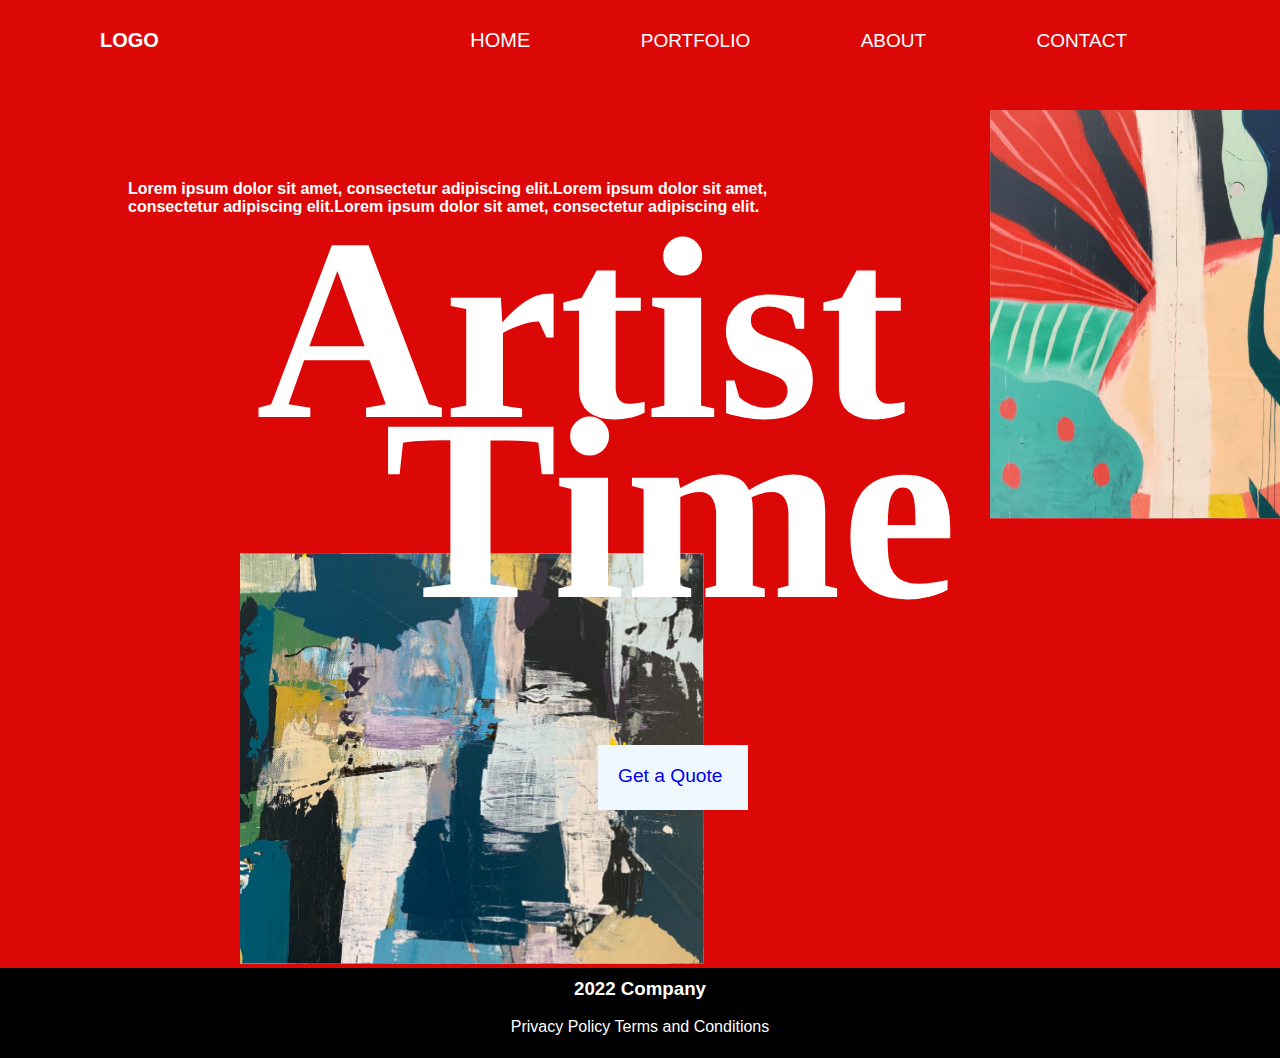
<file: index.html>
<!DOCTYPE html>
<html lang="en">
<head>
    <meta charset="UTF-8">
    <meta name="viewport" content="width=device-width, initial-scale=1.0">
    <link rel="stylesheet" href="assets/style.css">
    <title>Home Art</title>
</head>
<body>
    <nav>
        <label class="logo">LOGO</label>
        <ul>
            <li><a class="active" href="index.html">HOME</a></li>
            <li><a href="portfolio.html">PORTFOLIO</a></li>
            <li><a href="about.html">ABOUT</a></li>
            <li><a href="contact.html">CONTACT</a></li>
        </ul>
    </nav>
    <div class="at">
        <div class="a">
            <h1>Artist</h1>
        </div>
        <div class="t">
            <h1>Time</h1>
        </div>
    </div>
    <div class="des">
        <h4>Lorem ipsum dolor sit amet, consectetur adipiscing elit.Lorem ipsum dolor sit amet, consectetur adipiscing elit.Lorem ipsum dolor sit amet, consectetur adipiscing elit.</h4>
    </div>
    <div class="img1">
        <img src="assets/img/rectangle-19.svg" alt="art1">
    </div>
    <div class="img2">
        <img src="assets/img/rectangle-18.svg" alt="art2">
    </div> 
    <a href="https://www.google.com" target="_blank" class="button">Get a Quote</a>
    <footer class="footerc">
        <h3>2022 Company</h3>
        <br>
        <div class="l">
            <a href="#privacy" style="color: white;">Privacy Policy </a>
            <a href="#terms" style="color: white;"> Terms and Conditions</a>
        </div>
    </footer>
</body>
</html>
</file>
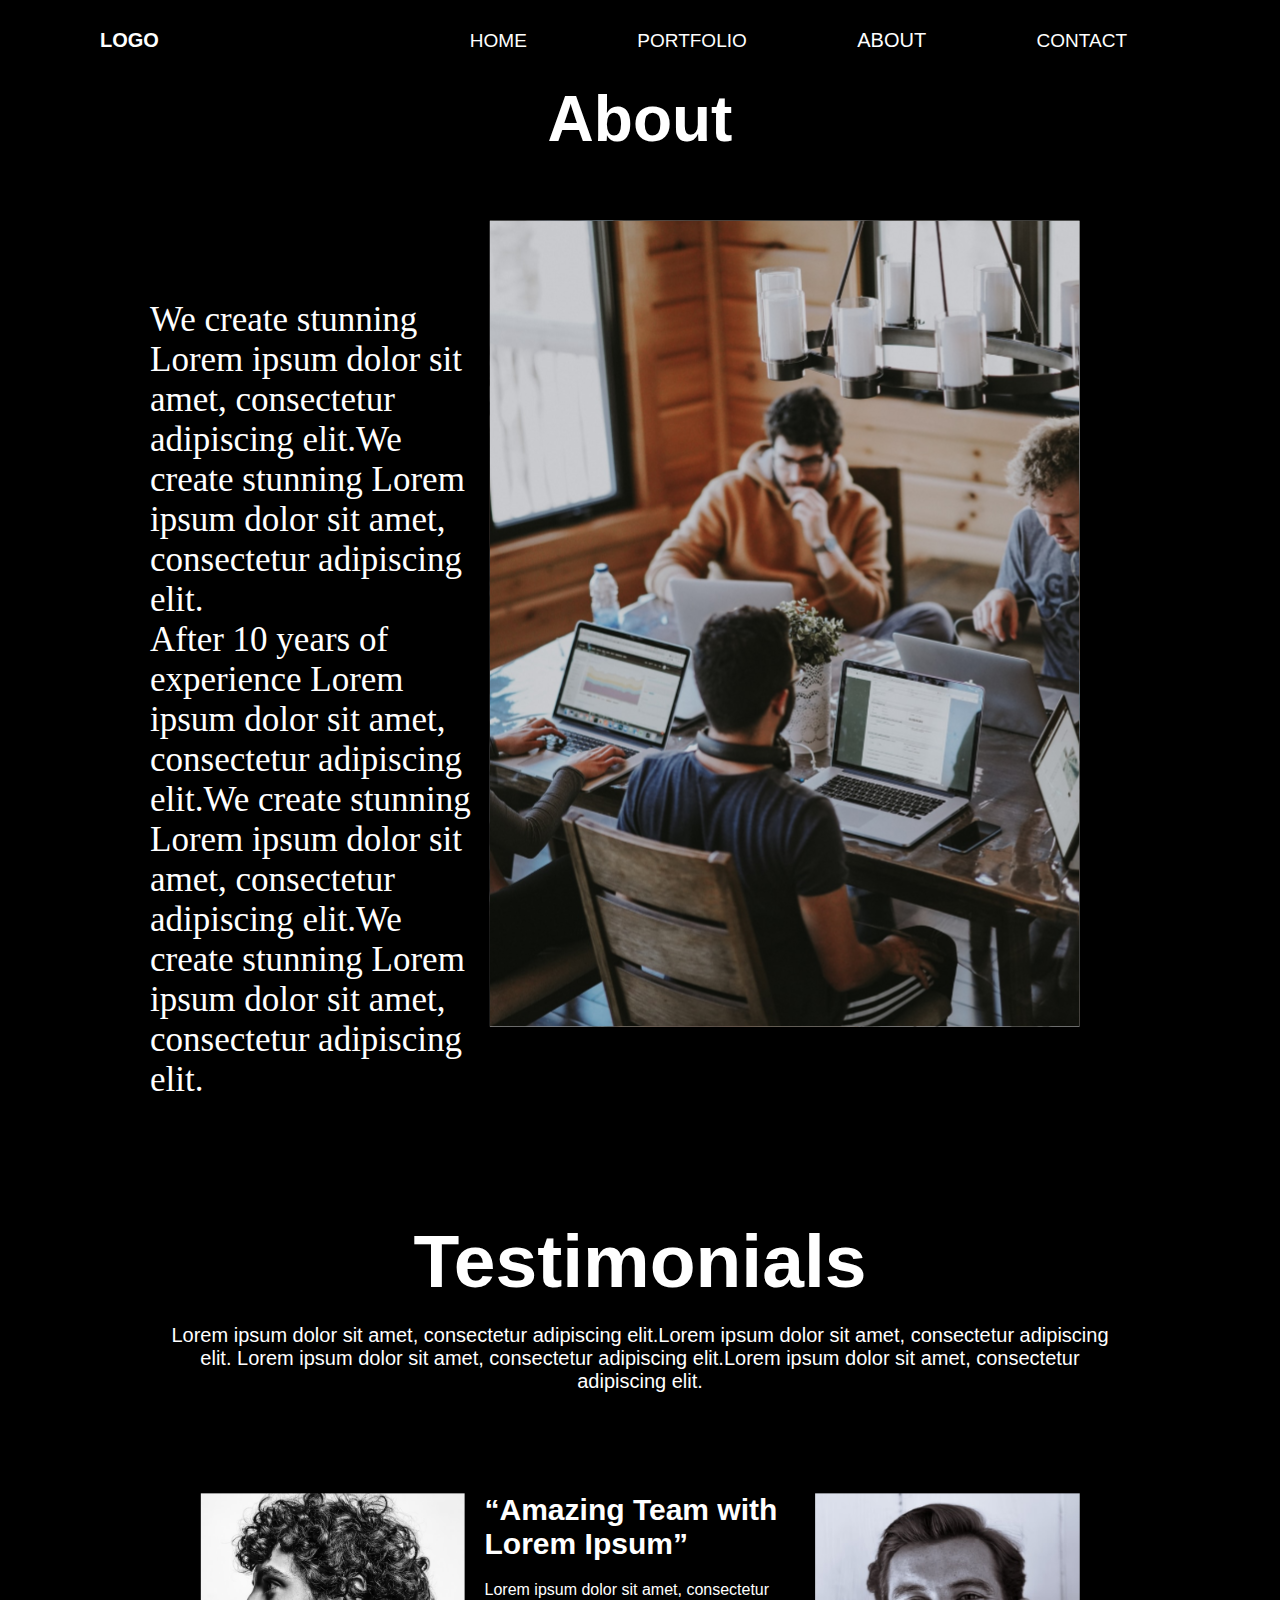
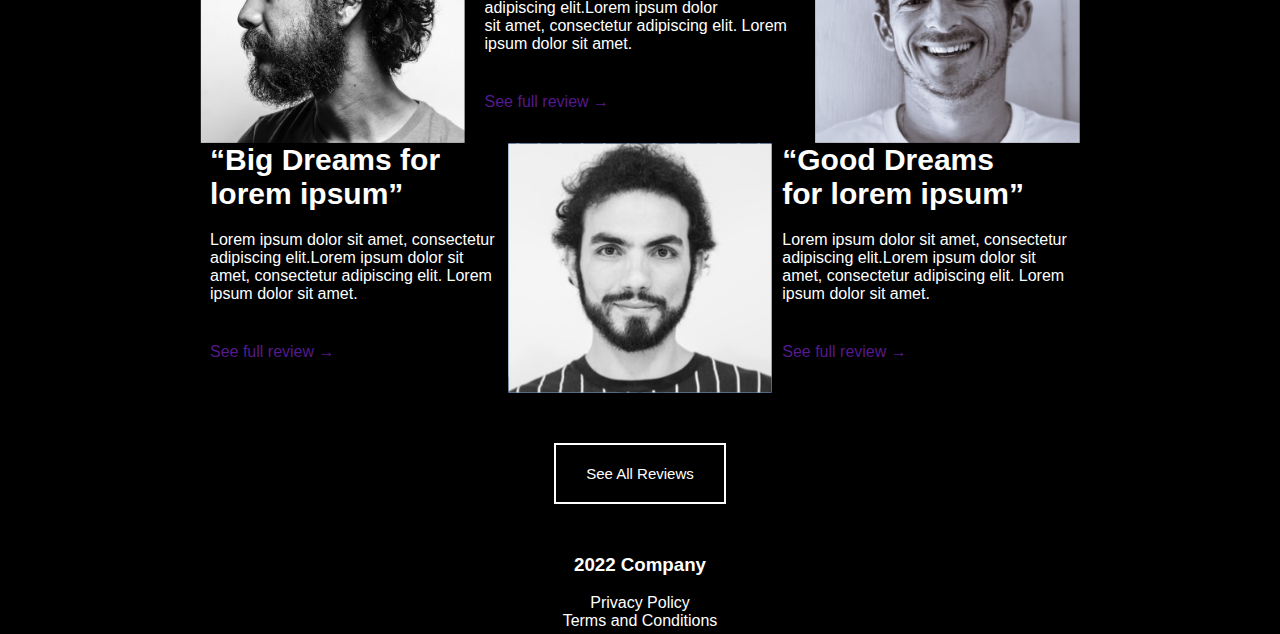
<file: about.html>
<!DOCTYPE html>
<html lang="en">
<head>
    <meta charset="UTF-8">
    <meta name="viewport" content="width=device-width, initial-scale=1.0">
    <link rel="stylesheet" href="assets/style.css">
    <title>Home Art</title>
</head>
<body class="bl">
    <nav>
        <label class="logo">LOGO</label>
        <ul>
            <li><a href="index.html">HOME</a></li>
            <li><a href="portfolio.html">PORTFOLIO</a></li>
            <li><a class="active" href="about.html">ABOUT</a></li>
            <li><a href="contact.html">CONTACT</a></li>
        </ul>
    </nav>
    <div class="p">
        <h1>About</h1>
    </div>
    <div class="u">
        <div class="tt">
            <p>We create stunning Lorem ipsum dolor sit amet, consectetur adipiscing elit.We create stunning Lorem ipsum dolor sit amet, consectetur adipiscing elit.
            <br>
            After 10 years of experience Lorem ipsum dolor sit amet, consectetur adipiscing elit.We create stunning Lorem ipsum dolor sit amet, consectetur adipiscing elit.We create stunning Lorem ipsum dolor sit amet, consectetur adipiscing elit.</p>
        </div>
        <div class="im">
            <img src="assets/img/rectangle-7.svg " alt="about">
        </div>
    
    </div> 
    <br>

    <section class="test">
        <div class="mls">
            <h2>Testimonials</h2>
        </div>
        <div class="ts">
            <p>Lorem ipsum dolor sit amet, consectetur adipiscing elit.Lorem ipsum dolor sit amet, consectetur adipiscing <br> elit. Lorem ipsum dolor sit amet, consectetur adipiscing elit.Lorem ipsum dolor sit amet, consectetur <br> adipiscing elit.</p>
        </div>
    </section>
    <div class="fc1">
        <img class="atl" height="250" src="assets/img/rectangle-31.png" alt="first">
        <div class="g">
                <div class="g">
                    <h1>“Amazing Team with Lorem Ipsum”</h1>
                    <p>Lorem ipsum dolor sit amet, consectetur adipiscing elit.Lorem ipsum dolor <br> sit amet, consectetur adipiscing elit. Lorem ipsum dolor sit amet.</p>
                    <a href="">See full review →</a>
                </div>
                </div>
        <img class="gdl" height="250" src="assets/img/rectangle-28.png" alt="third">
    </div>
    <div class="fc2">
                <div class="g">
                    <h1>“Big Dreams for lorem ipsum”</h1>
                    <p>Lorem ipsum dolor sit amet, consectetur adipiscing elit.Lorem ipsum dolor sit amet, consectetur adipiscing elit. Lorem ipsum dolor sit amet.</p>
                    <a href="">See full review →</a>
                </div>
                <img class="bdl" height="250" src="assets/img/rectangle-26.svg" alt="second">
                <div class="g">
                    <h1>“Good Dreams <br> for lorem ipsum”</h1>
                            <p>Lorem ipsum dolor sit amet, consectetur adipiscing elit.Lorem ipsum dolor sit amet, consectetur adipiscing elit. Lorem ipsum dolor sit amet.</p>
                            <a href="">See full review →</a>
                    </div>
    </div>
        <a class="abutton" href="">See All Reviews</a>

    <footer class="footerc">
        <h3>2022 Company</h3>
        <br>
        <ul>
            <li><a href="#privacy" style="color: white;">Privacy Policy </a></li>
            <li><a href="#terms" style="color: white;"> Terms and Conditions</a></li>
        </ul>
    </footer>

</body>
</html>
</file>
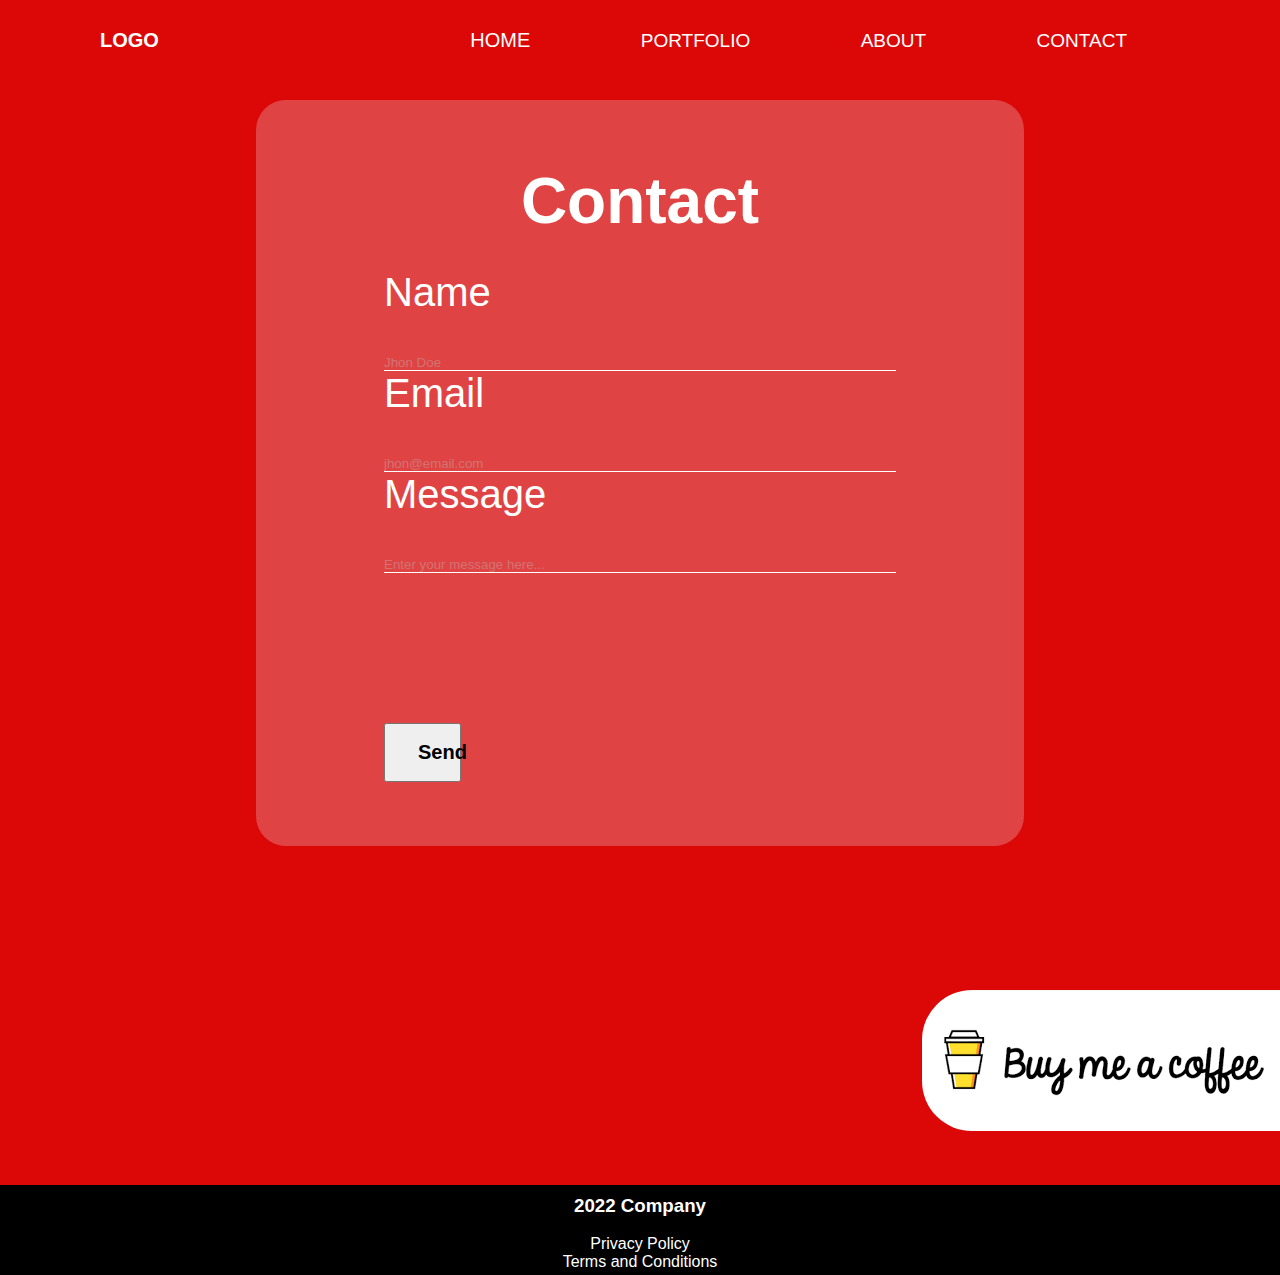
<file: contact.html>
<!DOCTYPE html>
<html lang="en">
<head>
    <meta charset="UTF-8">
    <meta name="viewport" content="width=device-width, initial-scale=1.0">
    <link rel="stylesheet" href="assets/style.css">
    <title>Contact</title>
</head>
<body class="cnc">
        <nav>
        <label class="logo">LOGO</label>
        <ul>
            <li><a class="active" href="index.html">HOME</a></li>
            <li><a href="portfolio.html">PORTFOLIO</a></li>
            <li><a href="about.html">ABOUT</a></li>
            <li><a href="contact.html">CONTACT</a></li>
        </ul>
    </nav>
    <section class="n">
        <div class="p">
            <h1>Contact</h1>
        </div>
        <div class="inf">
            <label id="name">Name</label>
            <input type="text" placeholder="Jhon Doe">
            <label id="email">Email</label>
            <input type="email" placeholder="jhon@email.com">
            <label id="text">Message</label>
            <input type="text" placeholder="Enter your message here...">
            <button>Send</button>
        </div>
    </section>
    <div class="mm">
        <a href="https://www.buymeacoffee.com/temaldesign" target="_blank"><img src="assets/img/image-1.png" alt="buy me a coffee"></a>
    </div>
    <footer class="footerc">
        <h3>2022 Company</h3>
        <br>
        <ul>
            <li><a href="#privacy" style="color: white;">Privacy Policy </a></li>
            <li><a href="#terms" style="color: white;"> Terms and Conditions</a></li>
        </ul>
    </footer>
</body>
</html>
</file>
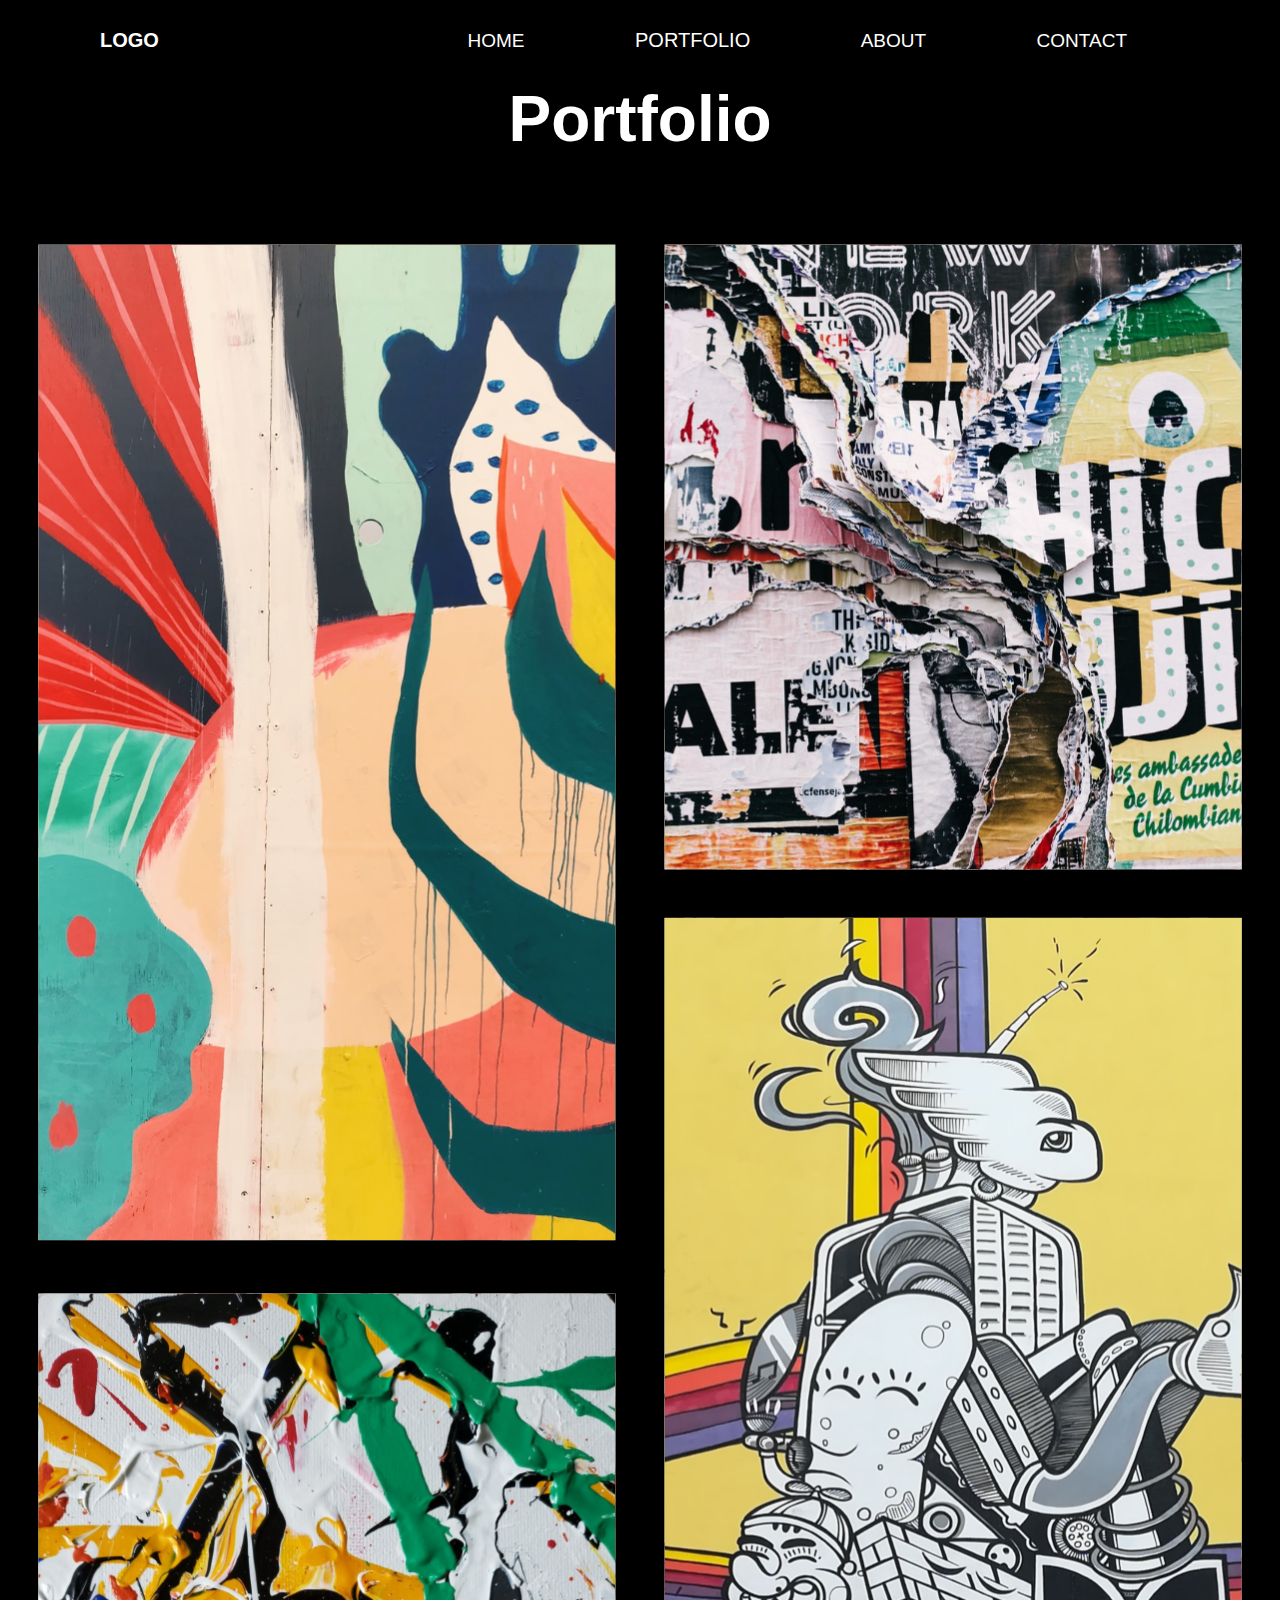
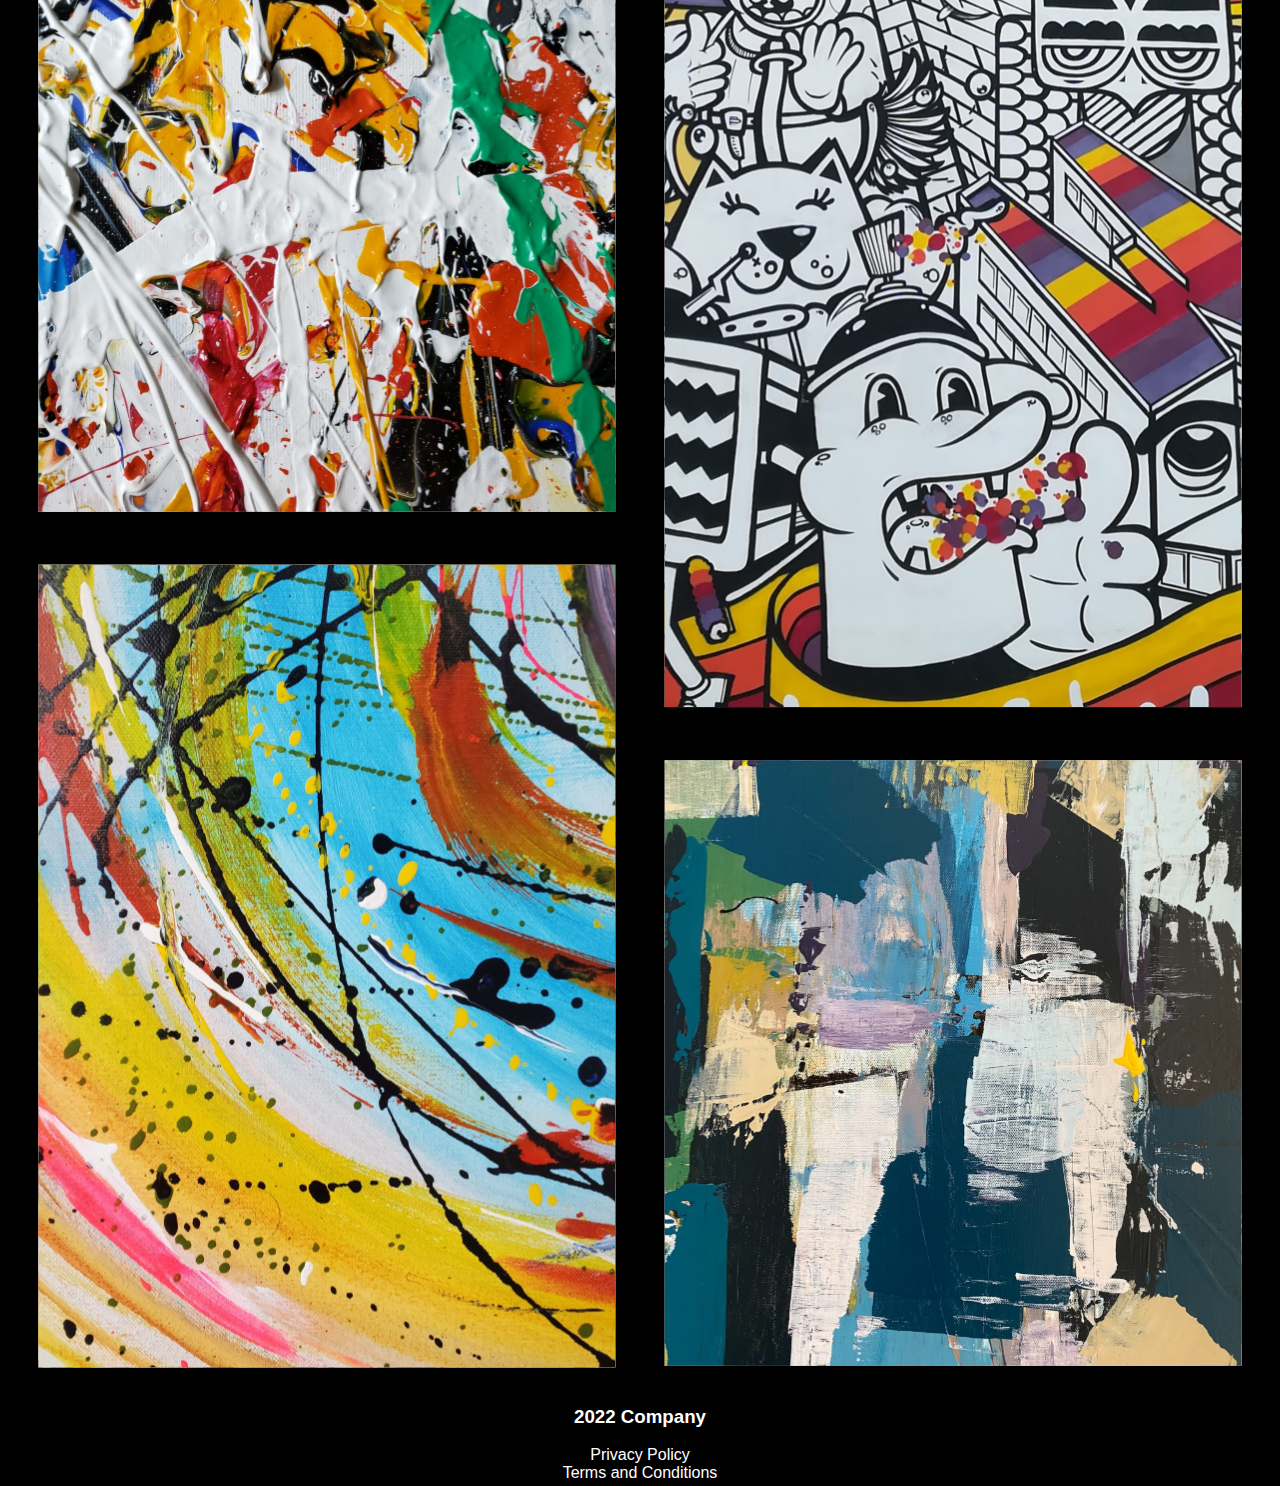
<file: portfolio.html>
<!DOCTYPE html>
<html lang="en">
<head>
    <meta charset="UTF-8">
    <meta name="viewport" content="width=device-width, initial-scale=1.0">
    <link rel="stylesheet" href="assets/style.css">
    <title>Home Art</title>
</head>
<body class="bl">
    <nav>
        <label class="logo">LOGO</label>
        <ul>
            <li><a href="index.html">HOME</a></li>
            <li><a class="active" href="portfolio.html">PORTFOLIO</a></li>
            <li><a href="about.html">ABOUT</a></li>
            <li><a href="contact.html">CONTACT</a></li>
        </ul>
    </nav>
    <div class="p">
        <h1 >Portfolio</h1>
    </div>
        <div class="wrapper">
            <div class="wrap">
                <div id="p1">
                    <img src="assets/img/rectangle-1.svg" alt="pic 1">
                </div>
            </div>
            <div class="wrap">
                <div id="p2">
                    <img src="assets/img/rectangle-2.svg" alt="pic 2">
                </div>
            </div>
            <div class="wrap">
                <div id="p3">
                    <img src="assets/img/rectangle-4.svg" alt="pic 3">
                </div>
            </div>
            <div class="wrap">
                <div id="p4">
                    <img src="assets/img/rectangle-3.svg" alt="pic 4">
                </div>
            </div>
            <div class="wrap">
                <div id="p5">
                    <img src="assets/img/rectangle-5.svg" alt="pic 5">
                </div>
            </div>
            <div class="wrap">
                <div id="p6">
                    <img src="assets/img/rectangle-6.svg" alt="pic 6">
                </div>
            </div>

    </div>
    <footer class="footerc">
        <h3>2022 Company</h3>
        <br>
        <ul>
            <li><a href="#privacy" style="color: white;">Privacy Policy </a></li>
            <li><a href="#terms" style="color: white;"> Terms and Conditions</a></li>
        </ul>
    </footer>
</body>
</html>
</file>
<file: assets/style.css>
*{
    padding: 0;
    margin: 0;
    text-decoration: none;
    list-style: none;
}
body{
    background-color:#DC0808;
    font-family: 'Lucida Sans', 'Lucida Sans Regular', 'Lucida Grande', 'Lucida Sans Unicode', Geneva, Verdana, sans-serif;
}
.cnc{
    display: flex;
    align-items: center;
    flex-direction: column;
}
.bl{
    background-color: #000000;
}
nav{
    height: 80px;
    width:100%;
}
label.logo{
    color:white;
    font-size: 20px;
    line-height: 80px;
    padding: 0 100px;
    font-weight: 700;
}
nav ul{
    float: right;
    margin-right: 100px
}
nav ul li{
    display: inline-block;
    line-height: 80px;
    margin: 0 40px;
}
nav ul li a{
    color: white;
    font-size: 19px;
    padding: 7px 13px;
    border-radius: 3px;
    text-transform: uppercase;
}
a.active,a:hover{
    border-radius: 20px;
    font-size: 20px;
    transition: .5s;
}
.img1{

    padding: 30px;
    margin-left: 60rem;
}
.img2{

    top: 50%;
    margin-left: 15rem;
}
.button{
    right: 40%;
    bottom: 70px;
    padding: 20px 0 0 20px;
    margin: 20px;
    background-color:aliceblue;
}
.at{
    font-family:serif;
    color: white;
    font-size: 130px;
    right: 300px;
}
.a{
    position: absolute;
    top: 20%;
    left: 20%;
    margin: 0;
    

}
.t{
    position: absolute;
    top: 40%;
    left: 30%;
    
}
.des{
    position: absolute;
    color: white;
    top: 20%;
    left: 10%;
    width: 50%;
}
.pic1{
     margin-left: 650px;
     margin-top: 10px;
     
 }
 .pic2{
     margin-left:120px;
     margin-top: -150px;
 }
 .button{
     margin-left: 800px;
     margin-top:-120px;
     position: absolute;
     height: 45px;
     width: 130px;
     font-size: larger;
 }
 .p{
    color: white;
    font-size: 200%;
    width: 100%;
    display:flex;
    justify-content: center;
    font-family: 'Franklin Gothic Medium', 'Arial Narrow', Arial, sans-serif;
    margin-bottom: 5%;
 }
 
 #p4{
     margin-top : -65%;
 }
 #p5{
     margin-top : -34%;
 }
 .wrapper{
     flex-wrap: wrap;
     display: flex;
     justify-content: center;
 
 }
 .wrap{
     padding: 1.5rem;
 }

  .ye{
    padding-right: 6%;
    padding-top: 3%;
    color: white;
    width: 35%;
    font-size: 40px;
 }
.h{
    margin-top: 20%;
    color: white;
}
.h p{
    display: flex;
    justify-content: center;
    width: 60%;
}
.cc{
    color: white;
    font-size: 300%;
    display: flex;
    justify-content: center;
    width: 100%;
}
.cv{
    margin: 10px 15rem;
    border-radius: 40px;
    padding: 10px;
    background-color: rgb(119, 63, 114);
}

button{
    padding: 1rem 2rem;
    font-size: 20px;
}
#tm{
    font-size: 400%;
}
.u{
    display: flex;
    justify-content: center;
}
.tt{
    color: white;
    font-size: 35px;
    padding: 80px 0 0 70px;
    font-family:Georgia, 'Times New Roman', Times, serif;
    margin-left: 80px;
}
.im{
    margin-right:200px
}
.test{
    color: white;
    text-align: center;
    padding-left: 70px;
    padding-right: 70px;
    margin-top: 100px;
}
.ts{
    margin-top: 20px;
    font-size: 20px;
}
.g{
    color: white;
    padding-left: 10px;
}
.g h1{
    font-size: 30px;
}
.g p{
    padding: 20px 0 40px 0;
    font-size: medium;
}


.mls{
    font-size: 50px;
}
.fc1{
    display: flex;
    margin-left: 200px;
    margin-right: 200px;
    margin-top: 100px;

}

.fc2{
    display: flex;
    margin-left: 200px;
    margin-right: 200px;
    margin-bottom: 50px;
}


.abutton{
    font-size: 15px;
    background-color: transparent;
    color: white;
    width: 10%;
    padding: 20px;
    display: flex;
    justify-content: center;
    border:2px solid; 
    margin: auto;
    margin-bottom: 40px;
 }
 
 .n{
    padding: 4rem;
    display: flex;
    flex-direction: column;
    justify-content: center;
    align-items: center;
    margin-top: 20px;
    margin-bottom: 9rem;
    background-color: #e04343;
    width: 50%;
    border-radius: 30px;
 }

.inf{
    color: white;
    font-size: 40px;
    display:flex;
    flex-direction: column;
    width: 80%;
}

.inf input{
    background-color: transparent;
    border: none;
    outline: none;
    border-bottom: 1px solid white;
    margin-top: 40px;
}
::placeholder{
    color: #bbb;
    opacity: 40%;
}
button{
    font-weight: bold;
    width: 15%;
    margin-top: 150px;
}
.mm{
    width: 100%;
    display: flex;
    justify-content: right;
    border-radius: 50%;
}
.mm img{
    border-radius: 50px 0 0 50px;
    margin-bottom: 50px;
}
footer{
    background-color: #000000;
    height: 60px;

}
.footerc{
    bottom: 0;
    color: white;
    width: 100%;
    padding: 10px 0px 20px;
    text-align: center;
    
    
}
.l {
    display: inline;
    margin: 0px 15px;
    float: center;
}
.footerc{
    color: white;
    width: 100%;
    padding: 10px 0px 20px;
    text-align: center;
    
    
}
</file>
